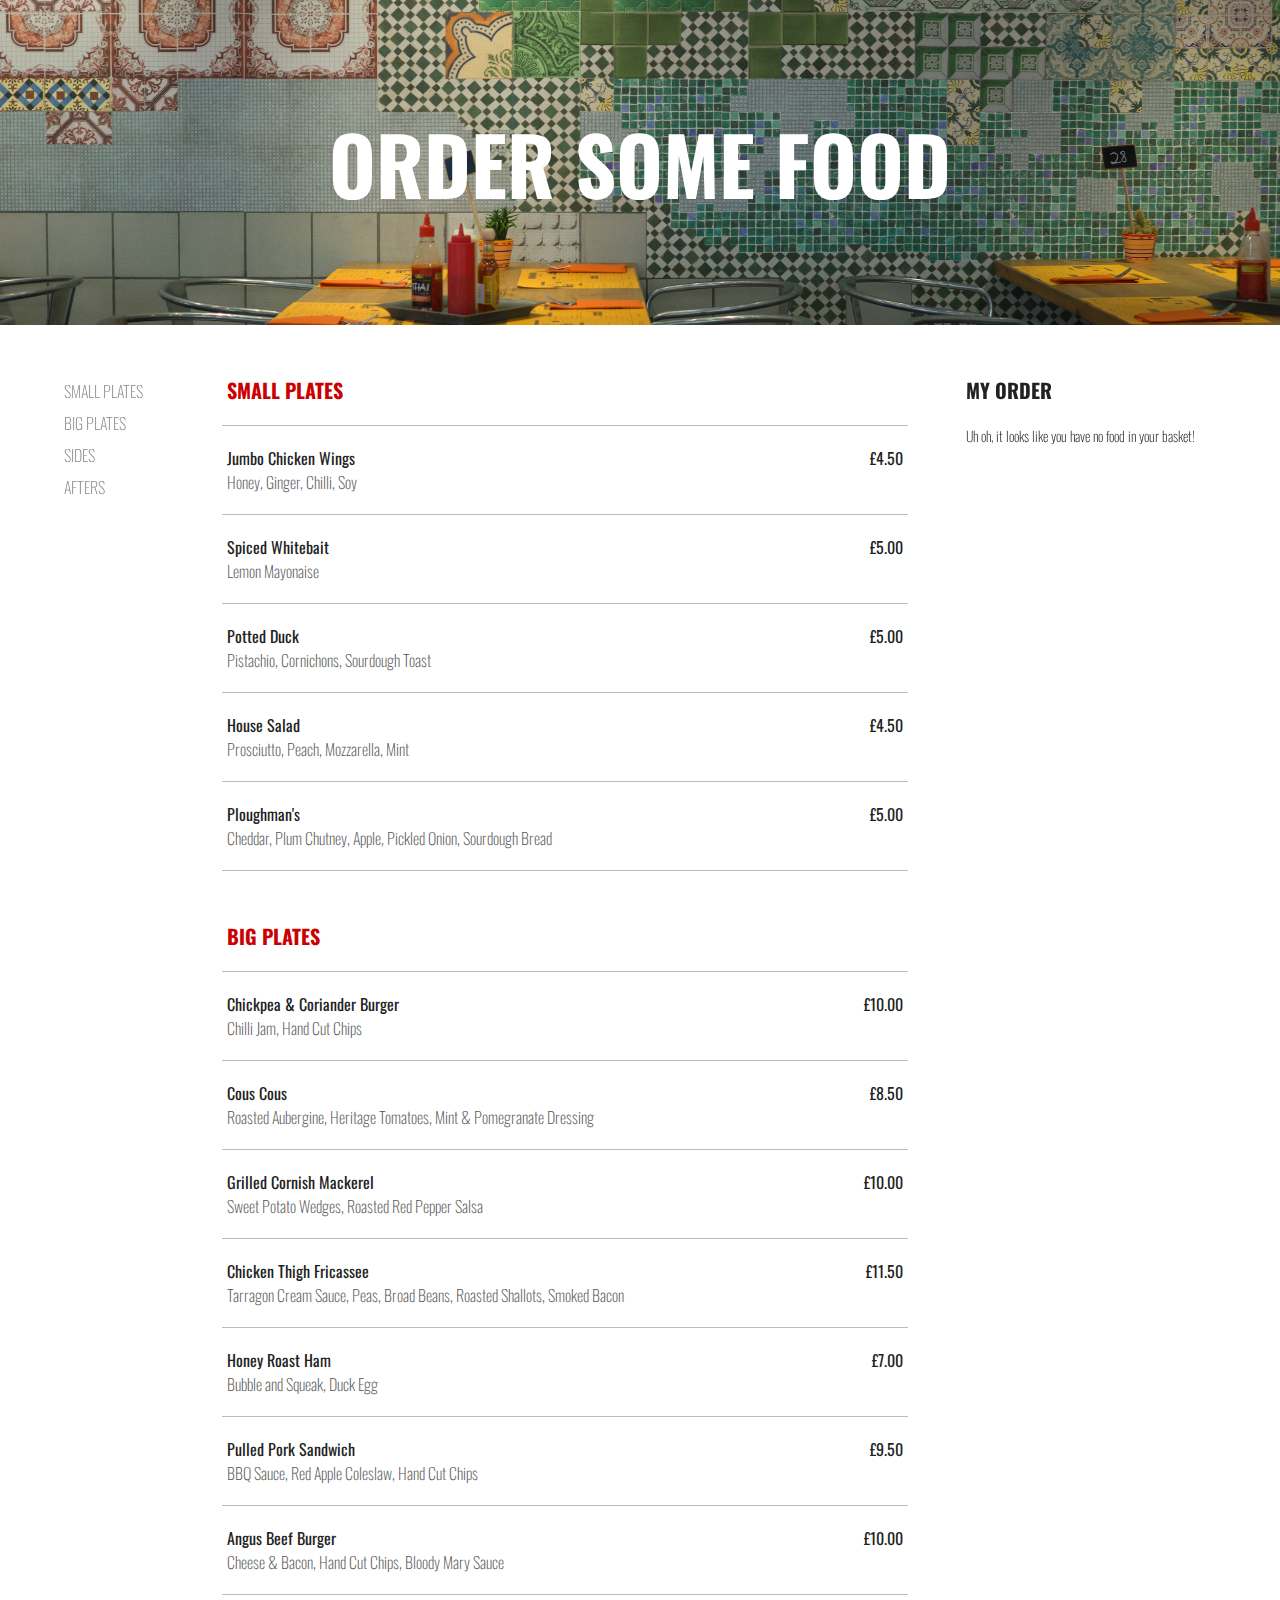
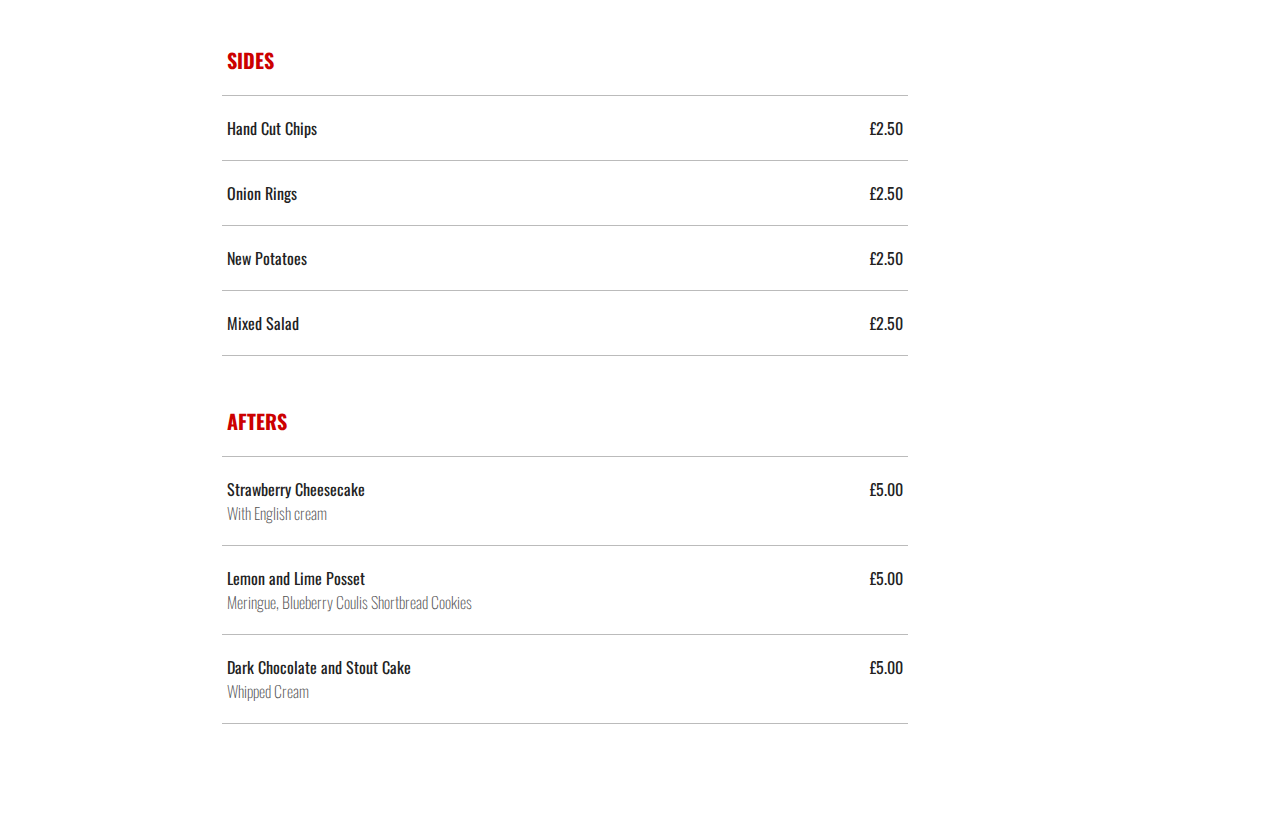
<file: index.html>
<!DOCTYPE html>
<html lang="en">
  <head>
    <meta charset="utf-8" />
    <meta http-equiv="X-UA-Compatible" content="IE=edge">
    <meta name="viewport" content="width=device-width, initial-scale=1.0, maximum-scale=1.0, user-scalable=no" />
    <title>Order Some Food</title>
    <link rel="stylesheet" href="styles/main.css" />
    <script data-require="jquery" data-semver="3.0.0" src="scripts/node_modules/jquery/dist/jquery.js"></script>
    <script src="scripts/main.js"></script>
  </head>
  
  <body>
    <div class="header bigger">
      <h1>Order Some Food</h1>
    </div>
    <div class="header smaller">
      <h2>Order Some Food</h2>
      <button type="button" class="basket-button" id="mob-basket-button" aria-label="Basket Button">
        Basket
      </button>
    </div>
    <div class="order-form">
      <div class="left-column" id="left-column">
        <div class="sidebar" id="sidebar">
          <ul id="courses"></ul>
        </div>
      </div>
      
      <div class="menu" id="menu"></div>
      
      <div class="right-column">
        <div class="my-order" id="my-order">
          <h3>My Order</h3>
          <div class="empty-basket-message" id="empty-basket">
            <p>Uh oh, it looks like you have no food in your basket!</p>
          </div>
          <div class="basket" id="basket">
            <div class="order-container" id="order-container">
              <ul class="order" id="order"></ul>
            </div>
            <div class="under-minimum-spend" id="under-minimum-spend">
              <p class="statement">Minimum spend is</p>
              <p class="statement-price">£15.00</p>
            </div>
            <div class="our-fee" id="our-fee">
              <p class="statement">Our fee</p>
              <p class="statement-price">£2.00</p>
            </div>
            <div class="total" id="total">
              <p class="statement">Total</p>
              <p class="statement-price total-price"></p>
            </div>
            <button type="button" class="buy-now" id="buy-now" aria-label="Buy Now">Buy now</button>
          </div>
        </div>
      </div>
    </div>
    
    <div class="message-container" id="message-container">
      <div class="message-box">
       <p class="message-lead" id="message-lead"></p>
       <p class="message" id="message"></p>
       <button type="button" class="message-button" id="message-button" aria-label="Close Message">OK</button>
      </div>
    </div>
  </body>
</html>
</file>
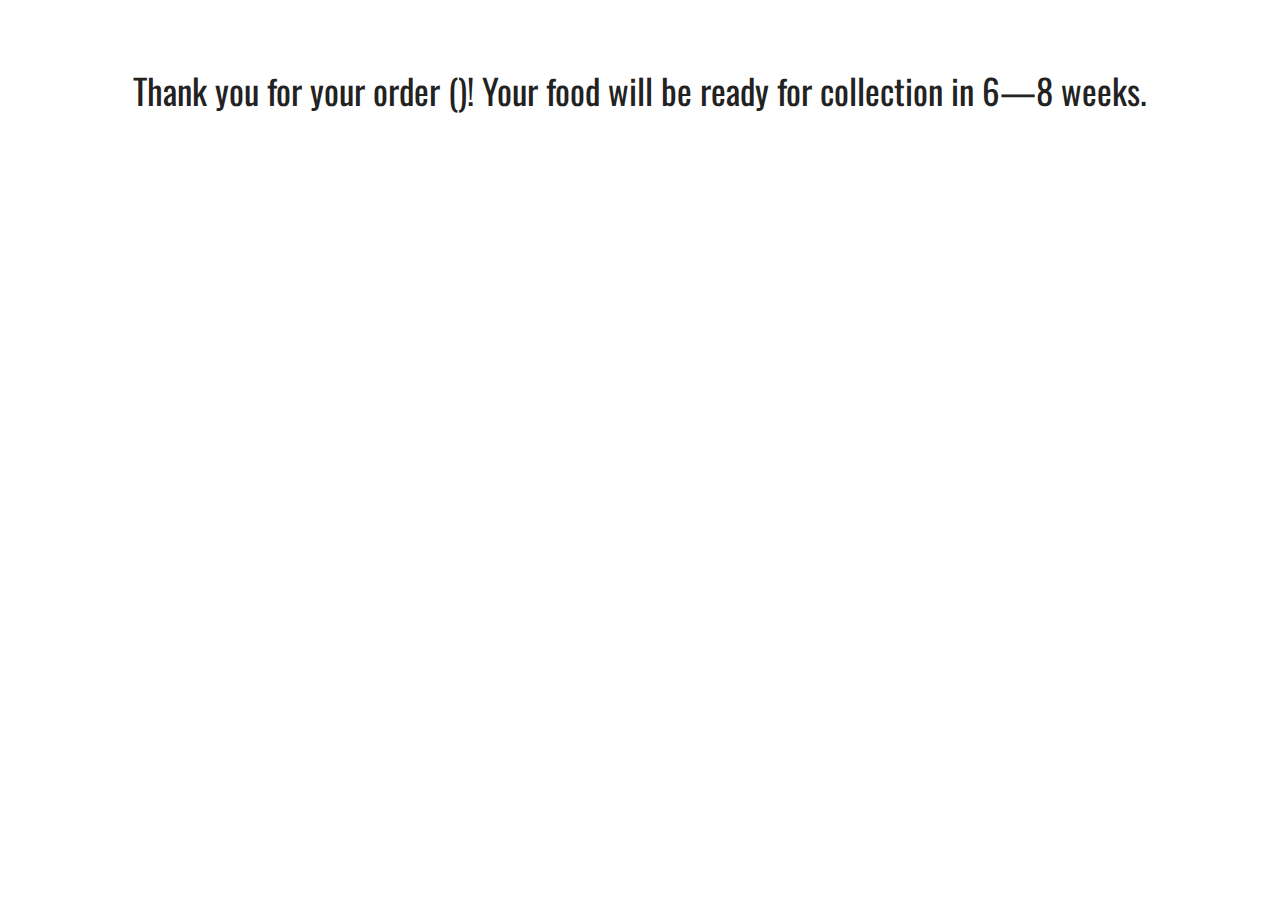
<file: order-confirmation.html>
<!DOCTYPE html>
<html>
  <head>
    <meta charset="utf-8" />
    <meta name="viewport" content="width=device-width, initial-scale=1.0, maximum-scale=1.0, user-scalable=no" />
    <title>Order Some Food</title>
    <link rel="stylesheet" href="styles/confirmation.css" />
    <link href="https://fonts.googleapis.com/css?family=Oswald:400,300,700" rel="stylesheet" type="text/css">
    <script data-require="jquery" data-semver="3.0.0" src="scripts/node_modules/jquery/dist/jquery.min.js"></script>
    <script src="scripts/order-confirmation.js"></script>
  </head>
  
  <body>

    <div class="confirmation-container">
      <p class="lead">Thank you for your order (<span class="order"></span>)! Your food will be ready for collection in 6—8 weeks.</p>
    </div>

  </body>
</html>
</file>
<file: styles/main.css>
@import "https://fonts.googleapis.com/css?family=Oswald:300,400,700";
html,
body,
header,
main,
footer,
div,
ul,
li,
button,
span,
h1,
h2,
h3,
h4,
h5,
h6,
p,
img {
  margin: 0;
  padding: 0; }

html {
  -webkit-tap-highlight-color: transparent; }

div {
  -webkit-box-sizing: border-box;
  -moz-box-sizing: border-box;
  box-sizing: border-box; }

ul {
  list-style: none; }

a {
  text-decoration: none; }

button {
  border: 0;
  cursor: pointer;
  font-family: inherit;
  outline: 0; }

/*---------

COLOURS

---------*/
/*---------

FONT-SIZES

---------*/
/*---------

Z-INDEXES

---------*/
/*------------

EXTENSIONS

------------*/
allcaps, h1, h2, h3, h4, h5, h6, .order-form .left-column .sidebar ul li a {
  text-transform: uppercase; }

fullheight, .header.smaller .basket-button, .order-form .menu ul li .menu-button, .order-form .right-column .my-order .basket .order-container .order .ordered-item .remove-item button {
  height: 100%; }

fullwidth, .header, .order-form, .order-form .menu, .order-form .menu ul li .menu-button, .order-form .right-column, .order-form .right-column .my-order, .order-form .right-column .my-order .basket, .order-form .right-column .my-order .basket .order-container, .order-form .right-column .my-order .basket .order-container .order, .order-form .right-column .my-order .basket .order-container .order .ordered-item, .order-form .right-column .my-order .basket .order-container .order .ordered-item .remove-item button, .order-form .right-column .my-order .basket .under-minimum-spend, .order-form .right-column .my-order .basket .our-fee, .order-form .right-column .my-order .basket .total, .message-container.visible-message {
  width: 100%; }

inlinedisplay {
  display: inline; }

lighter, .header.smaller .basket-button {
  font-weight: lighter; }

viewerheight, .message-container.visible-message {
  height: 100vh; }

green-button, .order-form .right-column .my-order .basket button, .message-container .message-box button {
  background: #3ea;
  border-radius: 5px;
  font-size: 2em;
  font-weight: lighter;
  height: 50px; }

/*----------------

HTML and BODY

----------------*/
body {
  font: 62.5% Oswald, Helvetica, Arial, sans-serif;
  color: #222; }

h1 {
  display: none; }
  @media (min-width: 768px) {
    h1 {
      color: #fff;
      display: block;
      font-size: 8em; } }

h2 {
  color: #fff;
  font-size: 2.5em; }
  @media (min-width: 768px) {
    h2 {
      font-size: 3.5em; } }

h3 {
  font-size: 2em;
  margin-bottom: 20px; }

h4 {
  color: #c00;
  font-size: 2em;
  margin: 0 0 20px 5px; }

h5 {
  font-size: 1.6em; }

/*----------------

HEADER

----------------*/
.header {
  height: 50px;
  overflow: hidden;
  will-change: transform;
  -webkit-transform: translate3d(0, 0, 0);
  -moz-transform: translate3d(0, 0, 0);
  -ms-transform: translate3d(0, 0, 0);
  -o-transform: translate3d(0, 0, 0);
  transform: translate3d(0, 0, 0); }
  .header.bigger {
    display: none; }
    @media (min-width: 768px) {
      .header.bigger {
        background-image: url("../images/restaurant.jpg");
        background-position: 0 center;
        height: 325px;
        -webkit-background-size: cover;
        -moz-background-size: cover;
        -ms-background-size: cover;
        -o-background-size: cover;
        background-size: cover;
        display: -webkit-box;
        display: -webkit-flex;
        display: -moz-flex;
        display: -ms-flexbox;
        display: flex;
        -webkit-align-items: center;
        align-items: center;
        -webkit-justify-content: center;
        -moz-justify-content: center;
        justify-content: center; } }
  .header.smaller {
    background: #003;
    height: 50px;
    padding-left: 5%;
    white-space: nowrap;
    z-index: 2;
    display: -webkit-box;
    display: -webkit-flex;
    display: -moz-flex;
    display: -ms-flexbox;
    display: flex;
    -webkit-align-items: center;
    align-items: center;
    position: fixed;
    top: 0;
    left: 0; }
    @media (min-width: 768px) {
      .header.smaller {
        top: -50px;
        -webkit-transition: transform 300ms ease-in-out;
        -moz-transition: transform 300ms ease-in-out;
        -o-transition: transform 300ms ease-in-out;
        -ms-transition: transform 300ms ease-in-out;
        transition: transform 300ms ease-in-out; }
        .header.smaller.scrolling-header {
          -webkit-transform: translateY(50px);
          -moz-transform: translateY(50px);
          -ms-transform: translateY(50px);
          -o-transform: translateY(50px);
          transform: translateY(50px); } }
    .header.smaller .basket-button {
      background: #3ea;
      font-size: 1.6em;
      margin-left: auto;
      padding: 0 20px;
      display: -webkit-box;
      display: -webkit-flex;
      display: -moz-flex;
      display: -ms-flexbox;
      display: flex;
      -webkit-align-items: center;
      align-items: center; }
      @media (min-width: 768px) {
        .header.smaller .basket-button {
          display: none; } }
      .header.smaller .basket-button.basket-open {
        background: #c0fae5; }
      @media (min-width: 768px) {
        .header.smaller .basket-button {
          display: none; } }

/*----------------

ORDER FORM

----------------*/
.order-form {
  margin: 50px 0;
  padding: 0 5%;
  display: -webkit-box;
  display: -webkit-flex;
  display: -moz-flex;
  display: -ms-flexbox;
  display: flex;
  -webkit-align-items: stretch;
  align-items: stretch;
  -webkit-flex-direction: row;
  -moz-flex-direction: row;
  flex-direction: row;
  -webkit-flex-wrap: nowrap;
  -moz-flex-wrap: nowrap;
  flex-wrap: nowrap;
  -webkit-justify-content: flex-start;
  -moz-justify-content: flex-start;
  justify-content: flex-start;
  position: relative;
  /*--- 
  LEFT COLUMN 
  ---*/
 /*--- 
MIDDLE COLUMN (MENU) 
---*/
  /*--- 
  RIGHT COLUMN 
  ---*/ }
  .order-form .left-column {
    overflow: hidden;
    display: -webkit-box;
    display: -webkit-flex;
    display: -moz-flex;
    display: -ms-flexbox;
    display: flex;
    -webkit-flex-basis: 0;
    -moz-flex-basis: 0;
    flex-basis: 0;
    -webkit-order: 1;
    -moz-order: 1;
    order: 1; }
    @media (min-width: 992px) {
      .order-form .left-column {
        margin-right: 5%;
        display: -webkit-box;
        display: -webkit-flex;
        display: -moz-flex;
        display: -ms-flexbox;
        display: flex;
        -webkit-flex-basis: 100px;
        -moz-flex-basis: 100px;
        flex-basis: 100px; } }
    .order-form .left-column .sidebar {
      background: #fff;
      font-weight: lighter;
      will-change: transform;
      -webkit-transform: translate3d(0, 0, 0);
      -moz-transform: translate3d(0, 0, 0);
      -ms-transform: translate3d(0, 0, 0);
      -o-transform: translate3d(0, 0, 0);
      transform: translate3d(0, 0, 0); }
      @media (min-width: 992px) {
        .order-form .left-column .sidebar.scrolling-sidebar {
          position: fixed;
          top: 75px;
          left: 5%; } }
      .order-form .left-column .sidebar ul li a {
        color: #888888;
        font-size: 1.6em;
        line-height: 2em; }
        .order-form .left-column .sidebar ul li a:hover {
          color: #222; }
  .order-form .menu {
    margin-top: 50px;
    display: -webkit-box;
    display: -webkit-flex;
    display: -moz-flex;
    display: -ms-flexbox;
    display: flex;
    -webkit-flex-basis: 1;
    -moz-flex-basis: 1;
    flex-basis: 1;
    -webkit-flex-direction: column;
    -moz-flex-direction: column;
    flex-direction: column;
    -webkit-order: 2;
    -moz-order: 2;
    order: 2; }
    @media (min-width: 768px) {
      .order-form .menu {
        margin: 0 5% 0 0;
        width: calc(95% - 250px); } }
    @media (min-width: 992px) {
      .order-form .menu {
        width: calc(90% - 350px); } }
    .order-form .menu ul {
      margin-bottom: 50px; }
      .order-form .menu ul li {
        border-top: 1px solid #bbbbbb;
        font-size: 1.6em;
        padding: 20px 5px;
        position: relative; }
        .order-form .menu ul li:last-child {
          border-bottom: 1px solid #bbbbbb;
          margin-bottom: 20px; }
        @media (min-width: 768px) {
          .order-form .menu ul li:hover {
            background: #fbfbfb; } }
        .order-form .menu ul li .dish-price {
          padding-right: 5px;
          position: absolute;
          right: 0; }
        .order-form .menu ul li blockquote {
          color: #555555;
          font-weight: lighter;
          margin: 0; }
        .order-form .menu ul li .menu-button {
          background: transparent;
          z-index: 1;
          position: absolute;
          top: 0;
          left: 0; }
    .order-form .menu .error {
      font-size: 1.6em;
      font-weight: lighter; }
  .order-form .right-column {
    display: none;
    position: fixed;
    top: 50px;
    left: 0; }
    @media (min-width: 768px) {
      .order-form .right-column {
        height: 400px;
        display: -webkit-box;
        display: -webkit-flex;
        display: -moz-flex;
        display: -ms-flexbox;
        display: flex;
        -webkit-flex-basis: 250px;
        -moz-flex-basis: 250px;
        flex-basis: 250px;
        -webkit-order: 3;
        -moz-order: 3;
        order: 3;
        position: relative;
        top: 0; } }
    .order-form .right-column .my-order {
      max-height: calc(60vh - 100px);
      padding: 5%;
      will-change: transform;
      position: relative;
      -webkit-transform: translate3d(0, 0, 0);
      -moz-transform: translate3d(0, 0, 0);
      -ms-transform: translate3d(0, 0, 0);
      -o-transform: translate3d(0, 0, 0);
      transform: translate3d(0, 0, 0); }
      @media (min-width: 768px) {
        .order-form .right-column .my-order {
          display: block;
          max-height: calc(70vh - 100px);
          padding: 0;
          width: 250px; } }
      .order-form .right-column .my-order.scrolling-order {
        position: fixed;
        top: 75px;
        right: 5%; }
      .order-form .right-column .my-order .empty-basket-message, .order-form .right-column .my-order .ordered-item, .order-form .right-column .my-order .under-minimum-spend, .order-form .right-column .my-order .our-fee {
        font-size: 1.6em;
        font-weight: lighter; }
        @media (min-width: 768px) {
          .order-form .right-column .my-order .empty-basket-message, .order-form .right-column .my-order .ordered-item, .order-form .right-column .my-order .under-minimum-spend, .order-form .right-column .my-order .our-fee {
            font-size: 1.4em; } }
      .order-form .right-column .my-order .basket {
        display: none; }
        .order-form .right-column .my-order .basket .order-container {
          margin-bottom: 20px;
          max-height: calc(70vh - 200px);
          overflow-y: scroll;
          -ms-overflow-style: none;
          -moz-scrollbars: none; }
          .order-form .right-column .my-order .basket .order-container::-webkit-scrollbar {
            display: none; }
          @media (min-width: 768px) {
            .order-form .right-column .my-order .basket .order-container {
              max-height: calc(60vh - 200px); } }
          .order-form .right-column .my-order .basket .order-container .order .ordered-item {
            line-height: 30px;
            display: -webkit-box;
            display: -webkit-flex;
            display: -moz-flex;
            display: -ms-flexbox;
            display: flex;
            -webkit-align-items: stretch;
            align-items: stretch;
            -webkit-flex-direction: row;
            -moz-flex-direction: row;
            flex-direction: row;
            -webkit-flex-wrap: nowrap;
            -moz-flex-wrap: nowrap;
            flex-wrap: nowrap;
            -webkit-justify-content: flex-start;
            -moz-justify-content: flex-start;
            justify-content: flex-start; }
            .order-form .right-column .my-order .basket .order-container .order .ordered-item:last-child {
              margin-bottom: 0; }
            .order-form .right-column .my-order .basket .order-container .order .ordered-item .ordered-quantity {
              display: -webkit-box;
              display: -webkit-flex;
              display: -moz-flex;
              display: -ms-flexbox;
              display: flex;
              -webkit-flex-basis: 25px;
              -moz-flex-basis: 25px;
              flex-basis: 25px;
              -webkit-order: 1;
              -moz-order: 1;
              order: 1; }
            .order-form .right-column .my-order .basket .order-container .order .ordered-item .ordered-name {
              margin-right: auto;
              display: -webkit-box;
              display: -webkit-flex;
              display: -moz-flex;
              display: -ms-flexbox;
              display: flex;
              -webkit-flex-basis: 1;
              -moz-flex-basis: 1;
              flex-basis: 1;
              -webkit-order: 2;
              -moz-order: 2;
              order: 2; }
            .order-form .right-column .my-order .basket .order-container .order .ordered-item .ordered-price {
              margin-right: 5px;
              display: -webkit-box;
              display: -webkit-flex;
              display: -moz-flex;
              display: -ms-flexbox;
              display: flex;
              -webkit-order: 3;
              -moz-order: 3;
              order: 3; }
            .order-form .right-column .my-order .basket .order-container .order .ordered-item .remove-item {
              display: -webkit-box;
              display: -webkit-flex;
              display: -moz-flex;
              display: -ms-flexbox;
              display: flex;
              -webkit-flex-basis: 20px;
              -moz-flex-basis: 20px;
              flex-basis: 20px;
              -webkit-order: 4;
              -moz-order: 4;
              order: 4;
              position: relative; }
              @media (min-width: 768px) {
                .order-form .right-column .my-order .basket .order-container .order .ordered-item .remove-item {
                  opacity: 0; } }
              @media (min-width: 768px) {
                .order-form .right-column .my-order .basket .order-container .order .ordered-item .remove-item.remove-me-now {
                  opacity: 1; } }
              .order-form .right-column .my-order .basket .order-container .order .ordered-item .remove-item span {
                background: #888888;
                height: 2px;
                width: 15px;
                position: absolute;
                top: 14px;
                left: 0; }
                .order-form .right-column .my-order .basket .order-container .order .ordered-item .remove-item span:nth-child(1) {
                  -webkit-transform: rotate(45deg);
                  -moz-transform: rotate(45deg);
                  -ms-transform: rotate(45deg);
                  -o-transform: rotate(45deg);
                  transform: rotate(45deg); }
                .order-form .right-column .my-order .basket .order-container .order .ordered-item .remove-item span:nth-child(2) {
                  -webkit-transform: rotate(-45deg);
                  -moz-transform: rotate(-45deg);
                  -ms-transform: rotate(-45deg);
                  -o-transform: rotate(-45deg);
                  transform: rotate(-45deg); }
                @media (min-width: 768px) {
                  .order-form .right-column .my-order .basket .order-container .order .ordered-item .remove-item span {
                    background: #f00; } }
              .order-form .right-column .my-order .basket .order-container .order .ordered-item .remove-item button {
                background: transparent;
                position: absolute; }
        .order-form .right-column .my-order .basket .under-minimum-spend, .order-form .right-column .my-order .basket .our-fee, .order-form .right-column .my-order .basket .total {
          margin-bottom: 20px;
          padding-right: 25px;
          display: -webkit-box;
          display: -webkit-flex;
          display: -moz-flex;
          display: -ms-flexbox;
          display: flex;
          -webkit-justify-content: flex-start;
          -moz-justify-content: flex-start;
          justify-content: flex-start; }
          .order-form .right-column .my-order .basket .under-minimum-spend .statement, .order-form .right-column .my-order .basket .our-fee .statement, .order-form .right-column .my-order .basket .total .statement {
            margin-right: auto; }
        .order-form .right-column .my-order .basket .under-minimum-spend {
          color: #f00; }
        .order-form .right-column .my-order .basket .total {
          font-size: 2em;
          font-weight: bold; }
        .order-form .right-column .my-order .basket button {
          width: calc(100% - 25px); }

/*----------------

MESSAGE

----------------*/
.message-container {
  display: none; }
  .message-container.visible-message {
    background: transparent;
    z-index: 3;
    display: -webkit-box;
    display: -webkit-flex;
    display: -moz-flex;
    display: -ms-flexbox;
    display: flex;
    -webkit-align-items: center;
    align-items: center;
    -webkit-justify-content: center;
    -moz-justify-content: center;
    justify-content: center;
    position: fixed;
    top: 0;
    left: 0; }
  .message-container .message-box {
    background-color: #fee;
    border: 1px solid #222;
    padding: 30px 20px;
    text-align: center;
    width: 500px;
    display: -webkit-box;
    display: -webkit-flex;
    display: -moz-flex;
    display: -ms-flexbox;
    display: flex;
    -webkit-align-items: center;
    align-items: center;
    -webkit-flex-direction: column;
    -moz-flex-direction: column;
    flex-direction: column;
    -webkit-justify-content: flex-start;
    -moz-justify-content: flex-start;
    justify-content: flex-start; }
    .message-container .message-box .message-lead {
      font-size: 2em; }
    .message-container .message-box .message {
      font-size: 1.6em;
      font-weight: lighter; }
    .message-container .message-box button {
      margin-top: 30px;
      width: 100px; }

/*# sourceMappingURL=main.css.map */
</file>
<file: styles/confirmation.css>
@import "https://fonts.googleapis.com/css?family=Oswald:300,400,700";
html,
body,
header,
main,
footer,
div,
ul,
li,
button,
span,
h1,
h2,
h3,
h4,
h5,
h6,
p,
img {
  margin: 0;
  padding: 0; }

html {
  -webkit-tap-highlight-color: transparent; }

div {
  -webkit-box-sizing: border-box;
  -moz-box-sizing: border-box;
  box-sizing: border-box; }

ul {
  list-style: none; }

a {
  text-decoration: none; }

button {
  border: 0;
  cursor: pointer;
  font-family: inherit;
  outline: 0; }

/*---------

COLOURS

---------*/
/*---------

FONT-SIZES

---------*/
/*---------

Z-INDEXES

---------*/
/*------------

EXTENSIONS

------------*/
allcaps, h1, h2, h3, h4, h5, h6, .order-form .left-column .sidebar ul li a {
  text-transform: uppercase; }

fullheight, .header.smaller .basket-button, .order-form .menu ul li .menu-button, .order-form .right-column .my-order .basket .order-container .order .ordered-item .remove-item button {
  height: 100%; }

fullwidth, .header, .order-form, .order-form .menu, .order-form .menu ul li .menu-button, .order-form .right-column, .order-form .right-column .my-order, .order-form .right-column .my-order .basket, .order-form .right-column .my-order .basket .order-container, .order-form .right-column .my-order .basket .order-container .order, .order-form .right-column .my-order .basket .order-container .order .ordered-item, .order-form .right-column .my-order .basket .order-container .order .ordered-item .remove-item button, .order-form .right-column .my-order .basket .under-minimum-spend, .order-form .right-column .my-order .basket .our-fee, .order-form .right-column .my-order .basket .total, .message-container.visible-message, .confirmation-container {
  width: 100%; }

inlinedisplay {
  display: inline; }

lighter, .header.smaller .basket-button {
  font-weight: lighter; }

viewerheight, .message-container.visible-message {
  height: 100vh; }

green-button, .order-form .right-column .my-order .basket button, .message-container .message-box button {
  background: #3ea;
  border-radius: 5px;
  font-size: 2em;
  font-weight: lighter;
  height: 50px; }

/*----------------

HTML and BODY

----------------*/
body {
  font: 62.5% Oswald, Helvetica, Arial, sans-serif;
  color: #222; }

h1 {
  display: none; }
  @media (min-width: 768px) {
    h1 {
      color: #fff;
      display: block;
      font-size: 8em; } }

h2 {
  color: #fff;
  font-size: 2.5em; }
  @media (min-width: 768px) {
    h2 {
      font-size: 3.5em; } }

h3 {
  font-size: 2em;
  margin-bottom: 20px; }

h4 {
  color: #c00;
  font-size: 2em;
  margin: 0 0 20px 5px; }

h5 {
  font-size: 1.6em; }

/*----------------

HEADER

----------------*/
.header {
  height: 50px;
  overflow: hidden;
  will-change: transform;
  -webkit-transform: translate3d(0, 0, 0);
  -moz-transform: translate3d(0, 0, 0);
  -ms-transform: translate3d(0, 0, 0);
  -o-transform: translate3d(0, 0, 0);
  transform: translate3d(0, 0, 0); }
  .header.bigger {
    display: none; }
    @media (min-width: 768px) {
      .header.bigger {
        background-image: url("../images/restaurant.jpg");
        background-position: 0 center;
        height: 325px;
        -webkit-background-size: cover;
        -moz-background-size: cover;
        -ms-background-size: cover;
        -o-background-size: cover;
        background-size: cover;
        display: -webkit-box;
        display: -webkit-flex;
        display: -moz-flex;
        display: -ms-flexbox;
        display: flex;
        -webkit-align-items: center;
        align-items: center;
        -webkit-justify-content: center;
        -moz-justify-content: center;
        justify-content: center; } }
  .header.smaller {
    background: #003;
    height: 50px;
    padding-left: 5%;
    white-space: nowrap;
    z-index: 2;
    display: -webkit-box;
    display: -webkit-flex;
    display: -moz-flex;
    display: -ms-flexbox;
    display: flex;
    -webkit-align-items: center;
    align-items: center;
    position: fixed;
    top: 0;
    left: 0; }
    @media (min-width: 768px) {
      .header.smaller {
        top: -50px;
        -webkit-transition: transform 300ms ease-in-out;
        -moz-transition: transform 300ms ease-in-out;
        -o-transition: transform 300ms ease-in-out;
        -ms-transition: transform 300ms ease-in-out;
        transition: transform 300ms ease-in-out; }
        .header.smaller.scrolling-header {
          -webkit-transform: translateY(50px);
          -moz-transform: translateY(50px);
          -ms-transform: translateY(50px);
          -o-transform: translateY(50px);
          transform: translateY(50px); } }
    .header.smaller .basket-button {
      background: #3ea;
      font-size: 1.6em;
      margin-left: auto;
      padding: 0 20px;
      display: -webkit-box;
      display: -webkit-flex;
      display: -moz-flex;
      display: -ms-flexbox;
      display: flex;
      -webkit-align-items: center;
      align-items: center; }
      @media (min-width: 768px) {
        .header.smaller .basket-button {
          display: none; } }
      .header.smaller .basket-button.basket-open {
        background: #c0fae5; }
      @media (min-width: 768px) {
        .header.smaller .basket-button {
          display: none; } }

/*----------------

ORDER FORM

----------------*/
.order-form {
  margin: 50px 0;
  padding: 0 5%;
  display: -webkit-box;
  display: -webkit-flex;
  display: -moz-flex;
  display: -ms-flexbox;
  display: flex;
  -webkit-align-items: stretch;
  align-items: stretch;
  -webkit-flex-direction: row;
  -moz-flex-direction: row;
  flex-direction: row;
  -webkit-flex-wrap: nowrap;
  -moz-flex-wrap: nowrap;
  flex-wrap: nowrap;
  -webkit-justify-content: flex-start;
  -moz-justify-content: flex-start;
  justify-content: flex-start;
  position: relative;
  /*--- 
  LEFT COLUMN 
  ---*/
 /*--- 
MIDDLE COLUMN (MENU) 
---*/
  /*--- 
  RIGHT COLUMN 
  ---*/ }
  .order-form .left-column {
    overflow: hidden;
    display: -webkit-box;
    display: -webkit-flex;
    display: -moz-flex;
    display: -ms-flexbox;
    display: flex;
    -webkit-flex-basis: 0;
    -moz-flex-basis: 0;
    flex-basis: 0;
    -webkit-order: 1;
    -moz-order: 1;
    order: 1; }
    @media (min-width: 992px) {
      .order-form .left-column {
        margin-right: 5%;
        display: -webkit-box;
        display: -webkit-flex;
        display: -moz-flex;
        display: -ms-flexbox;
        display: flex;
        -webkit-flex-basis: 100px;
        -moz-flex-basis: 100px;
        flex-basis: 100px; } }
    .order-form .left-column .sidebar {
      background: #fff;
      font-weight: lighter;
      will-change: transform;
      -webkit-transform: translate3d(0, 0, 0);
      -moz-transform: translate3d(0, 0, 0);
      -ms-transform: translate3d(0, 0, 0);
      -o-transform: translate3d(0, 0, 0);
      transform: translate3d(0, 0, 0); }
      @media (min-width: 992px) {
        .order-form .left-column .sidebar.scrolling-sidebar {
          position: fixed;
          top: 75px;
          left: 5%; } }
      .order-form .left-column .sidebar ul li a {
        color: #888888;
        font-size: 1.6em;
        line-height: 2em; }
        .order-form .left-column .sidebar ul li a:hover {
          color: #222; }
  .order-form .menu {
    margin-top: 50px;
    display: -webkit-box;
    display: -webkit-flex;
    display: -moz-flex;
    display: -ms-flexbox;
    display: flex;
    -webkit-flex-basis: 1;
    -moz-flex-basis: 1;
    flex-basis: 1;
    -webkit-flex-direction: column;
    -moz-flex-direction: column;
    flex-direction: column;
    -webkit-order: 2;
    -moz-order: 2;
    order: 2; }
    @media (min-width: 768px) {
      .order-form .menu {
        margin: 0 5% 0 0;
        width: calc(95% - 250px); } }
    @media (min-width: 992px) {
      .order-form .menu {
        width: calc(90% - 350px); } }
    .order-form .menu ul {
      margin-bottom: 50px; }
      .order-form .menu ul li {
        border-top: 1px solid #bbbbbb;
        font-size: 1.6em;
        padding: 20px 5px;
        position: relative; }
        .order-form .menu ul li:last-child {
          border-bottom: 1px solid #bbbbbb;
          margin-bottom: 20px; }
        @media (min-width: 768px) {
          .order-form .menu ul li:hover {
            background: #fbfbfb; } }
        .order-form .menu ul li .dish-price {
          padding-right: 5px;
          position: absolute;
          right: 0; }
        .order-form .menu ul li blockquote {
          color: #555555;
          font-weight: lighter;
          margin: 0; }
        .order-form .menu ul li .menu-button {
          background: transparent;
          z-index: 1;
          position: absolute;
          top: 0;
          left: 0; }
    .order-form .menu .error {
      font-size: 1.6em;
      font-weight: lighter; }
  .order-form .right-column {
    display: none;
    position: fixed;
    top: 50px;
    left: 0; }
    @media (min-width: 768px) {
      .order-form .right-column {
        height: 400px;
        display: -webkit-box;
        display: -webkit-flex;
        display: -moz-flex;
        display: -ms-flexbox;
        display: flex;
        -webkit-flex-basis: 250px;
        -moz-flex-basis: 250px;
        flex-basis: 250px;
        -webkit-order: 3;
        -moz-order: 3;
        order: 3;
        position: relative;
        top: 0; } }
    .order-form .right-column .my-order {
      max-height: calc(60vh - 100px);
      padding: 5%;
      will-change: transform;
      position: relative;
      -webkit-transform: translate3d(0, 0, 0);
      -moz-transform: translate3d(0, 0, 0);
      -ms-transform: translate3d(0, 0, 0);
      -o-transform: translate3d(0, 0, 0);
      transform: translate3d(0, 0, 0); }
      @media (min-width: 768px) {
        .order-form .right-column .my-order {
          display: block;
          max-height: calc(70vh - 100px);
          padding: 0;
          width: 250px; } }
      .order-form .right-column .my-order.scrolling-order {
        position: fixed;
        top: 75px;
        right: 5%; }
      .order-form .right-column .my-order .empty-basket-message, .order-form .right-column .my-order .ordered-item, .order-form .right-column .my-order .under-minimum-spend, .order-form .right-column .my-order .our-fee {
        font-size: 1.6em;
        font-weight: lighter; }
        @media (min-width: 768px) {
          .order-form .right-column .my-order .empty-basket-message, .order-form .right-column .my-order .ordered-item, .order-form .right-column .my-order .under-minimum-spend, .order-form .right-column .my-order .our-fee {
            font-size: 1.4em; } }
      .order-form .right-column .my-order .basket {
        display: none; }
        .order-form .right-column .my-order .basket .order-container {
          margin-bottom: 20px;
          max-height: calc(70vh - 200px);
          overflow-y: scroll;
          -ms-overflow-style: none;
          -moz-scrollbars: none; }
          .order-form .right-column .my-order .basket .order-container::-webkit-scrollbar {
            display: none; }
          @media (min-width: 768px) {
            .order-form .right-column .my-order .basket .order-container {
              max-height: calc(60vh - 200px); } }
          .order-form .right-column .my-order .basket .order-container .order .ordered-item {
            line-height: 30px;
            display: -webkit-box;
            display: -webkit-flex;
            display: -moz-flex;
            display: -ms-flexbox;
            display: flex;
            -webkit-align-items: stretch;
            align-items: stretch;
            -webkit-flex-direction: row;
            -moz-flex-direction: row;
            flex-direction: row;
            -webkit-flex-wrap: nowrap;
            -moz-flex-wrap: nowrap;
            flex-wrap: nowrap;
            -webkit-justify-content: flex-start;
            -moz-justify-content: flex-start;
            justify-content: flex-start; }
            .order-form .right-column .my-order .basket .order-container .order .ordered-item:last-child {
              margin-bottom: 0; }
            .order-form .right-column .my-order .basket .order-container .order .ordered-item .ordered-quantity {
              display: -webkit-box;
              display: -webkit-flex;
              display: -moz-flex;
              display: -ms-flexbox;
              display: flex;
              -webkit-flex-basis: 25px;
              -moz-flex-basis: 25px;
              flex-basis: 25px;
              -webkit-order: 1;
              -moz-order: 1;
              order: 1; }
            .order-form .right-column .my-order .basket .order-container .order .ordered-item .ordered-name {
              margin-right: auto;
              display: -webkit-box;
              display: -webkit-flex;
              display: -moz-flex;
              display: -ms-flexbox;
              display: flex;
              -webkit-flex-basis: 1;
              -moz-flex-basis: 1;
              flex-basis: 1;
              -webkit-order: 2;
              -moz-order: 2;
              order: 2; }
            .order-form .right-column .my-order .basket .order-container .order .ordered-item .ordered-price {
              margin-right: 5px;
              display: -webkit-box;
              display: -webkit-flex;
              display: -moz-flex;
              display: -ms-flexbox;
              display: flex;
              -webkit-order: 3;
              -moz-order: 3;
              order: 3; }
            .order-form .right-column .my-order .basket .order-container .order .ordered-item .remove-item {
              display: -webkit-box;
              display: -webkit-flex;
              display: -moz-flex;
              display: -ms-flexbox;
              display: flex;
              -webkit-flex-basis: 20px;
              -moz-flex-basis: 20px;
              flex-basis: 20px;
              -webkit-order: 4;
              -moz-order: 4;
              order: 4;
              position: relative; }
              @media (min-width: 768px) {
                .order-form .right-column .my-order .basket .order-container .order .ordered-item .remove-item {
                  opacity: 0; } }
              @media (min-width: 768px) {
                .order-form .right-column .my-order .basket .order-container .order .ordered-item .remove-item.remove-me-now {
                  opacity: 1; } }
              .order-form .right-column .my-order .basket .order-container .order .ordered-item .remove-item span {
                background: #888888;
                height: 2px;
                width: 15px;
                position: absolute;
                top: 14px;
                left: 0; }
                .order-form .right-column .my-order .basket .order-container .order .ordered-item .remove-item span:nth-child(1) {
                  -webkit-transform: rotate(45deg);
                  -moz-transform: rotate(45deg);
                  -ms-transform: rotate(45deg);
                  -o-transform: rotate(45deg);
                  transform: rotate(45deg); }
                .order-form .right-column .my-order .basket .order-container .order .ordered-item .remove-item span:nth-child(2) {
                  -webkit-transform: rotate(-45deg);
                  -moz-transform: rotate(-45deg);
                  -ms-transform: rotate(-45deg);
                  -o-transform: rotate(-45deg);
                  transform: rotate(-45deg); }
                @media (min-width: 768px) {
                  .order-form .right-column .my-order .basket .order-container .order .ordered-item .remove-item span {
                    background: #f00; } }
              .order-form .right-column .my-order .basket .order-container .order .ordered-item .remove-item button {
                background: transparent;
                position: absolute; }
        .order-form .right-column .my-order .basket .under-minimum-spend, .order-form .right-column .my-order .basket .our-fee, .order-form .right-column .my-order .basket .total {
          margin-bottom: 20px;
          padding-right: 25px;
          display: -webkit-box;
          display: -webkit-flex;
          display: -moz-flex;
          display: -ms-flexbox;
          display: flex;
          -webkit-justify-content: flex-start;
          -moz-justify-content: flex-start;
          justify-content: flex-start; }
          .order-form .right-column .my-order .basket .under-minimum-spend .statement, .order-form .right-column .my-order .basket .our-fee .statement, .order-form .right-column .my-order .basket .total .statement {
            margin-right: auto; }
        .order-form .right-column .my-order .basket .under-minimum-spend {
          color: #f00; }
        .order-form .right-column .my-order .basket .total {
          font-size: 2em;
          font-weight: bold; }
        .order-form .right-column .my-order .basket button {
          width: calc(100% - 25px); }

/*----------------

MESSAGE

----------------*/
.message-container {
  display: none; }
  .message-container.visible-message {
    background: transparent;
    z-index: 3;
    display: -webkit-box;
    display: -webkit-flex;
    display: -moz-flex;
    display: -ms-flexbox;
    display: flex;
    -webkit-align-items: center;
    align-items: center;
    -webkit-justify-content: center;
    -moz-justify-content: center;
    justify-content: center;
    position: fixed;
    top: 0;
    left: 0; }
  .message-container .message-box {
    background-color: #fee;
    border: 1px solid #222;
    padding: 30px 20px;
    text-align: center;
    width: 500px;
    display: -webkit-box;
    display: -webkit-flex;
    display: -moz-flex;
    display: -ms-flexbox;
    display: flex;
    -webkit-align-items: center;
    align-items: center;
    -webkit-flex-direction: column;
    -moz-flex-direction: column;
    flex-direction: column;
    -webkit-justify-content: flex-start;
    -moz-justify-content: flex-start;
    justify-content: flex-start; }
    .message-container .message-box .message-lead {
      font-size: 2em; }
    .message-container .message-box .message {
      font-size: 1.6em;
      font-weight: lighter; }
    .message-container .message-box button {
      margin-top: 30px;
      width: 100px; }

/*-----------

CONFIRMATION

-----------*/
.confirmation-container {
  align-items: center;
  display: -webkit-flex;
  display: flex;
  justify-content: center;
  padding: 5%; }
  .confirmation-container .lead {
    font-size: 2.5em; }
    @media (min-width: 768px) {
      .confirmation-container .lead {
        font-size: 3.5em; } }

/*# sourceMappingURL=confirmation.css.map */
</file>
